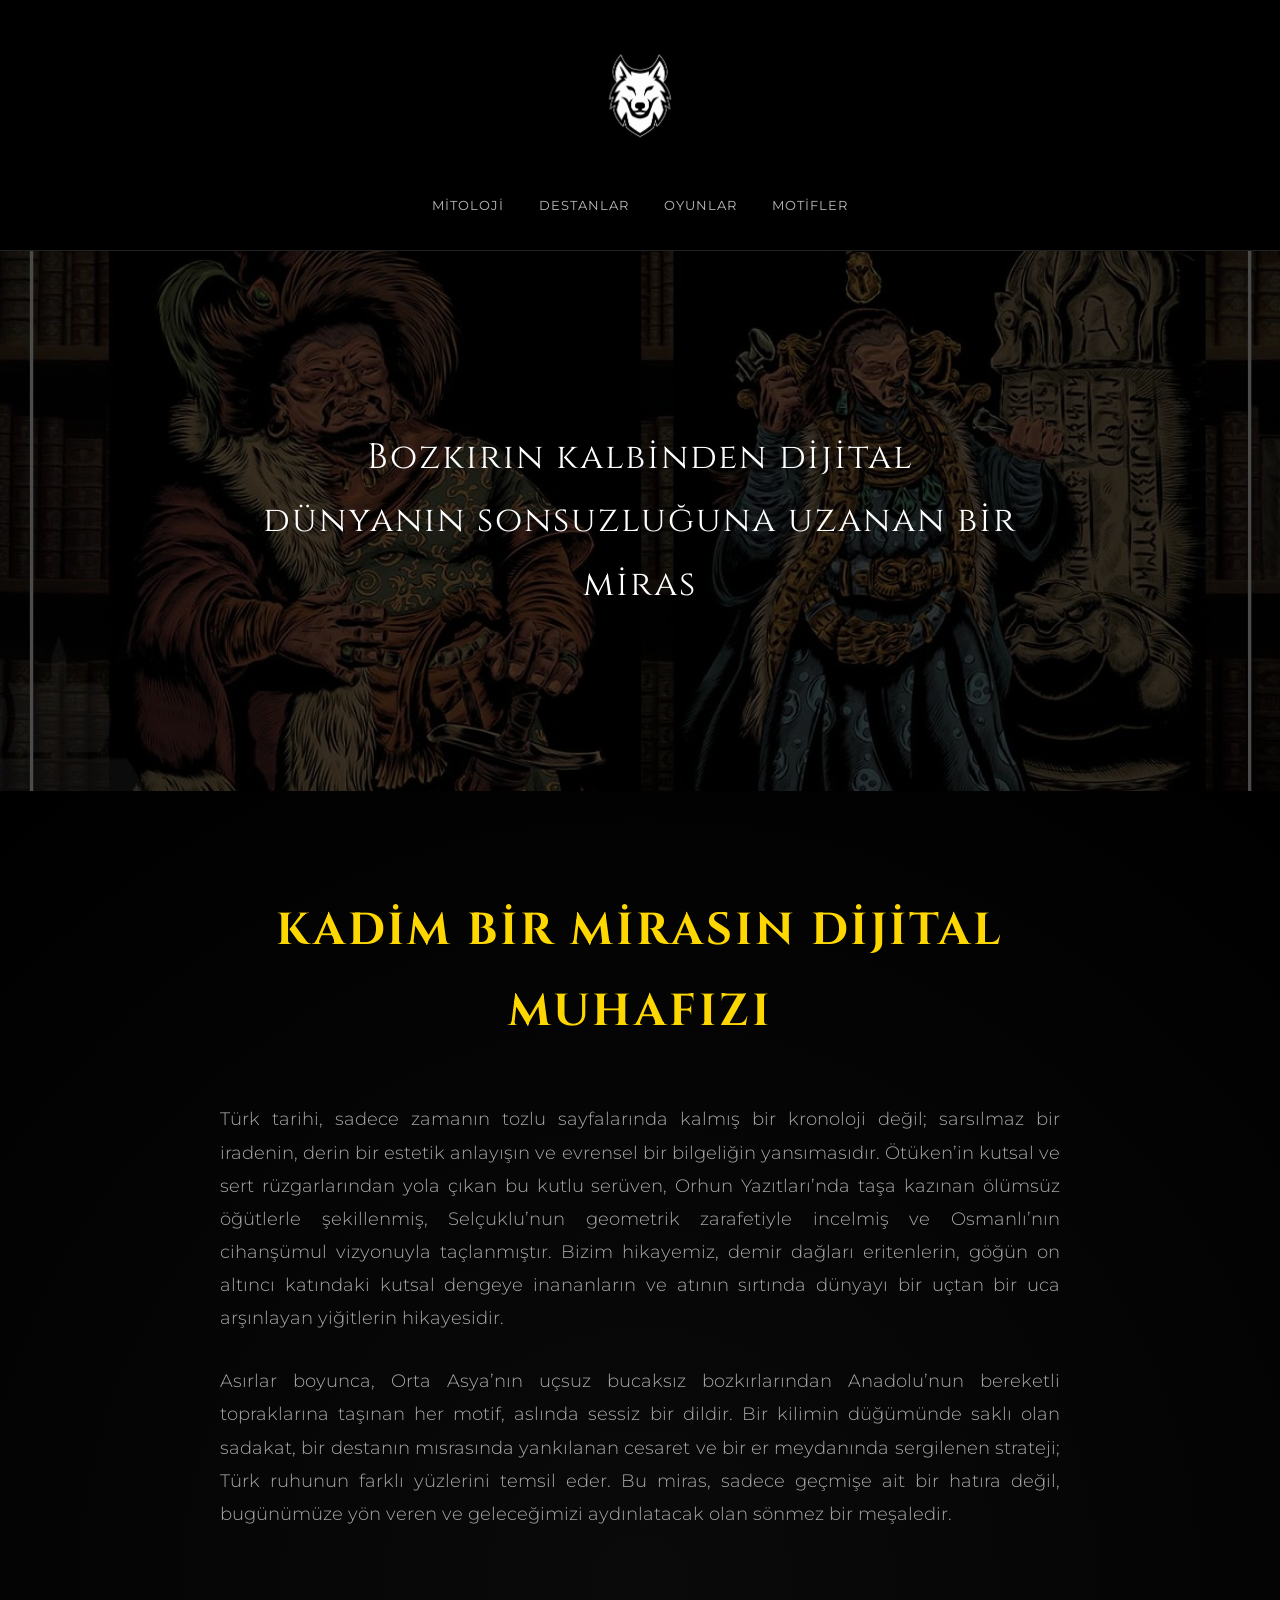
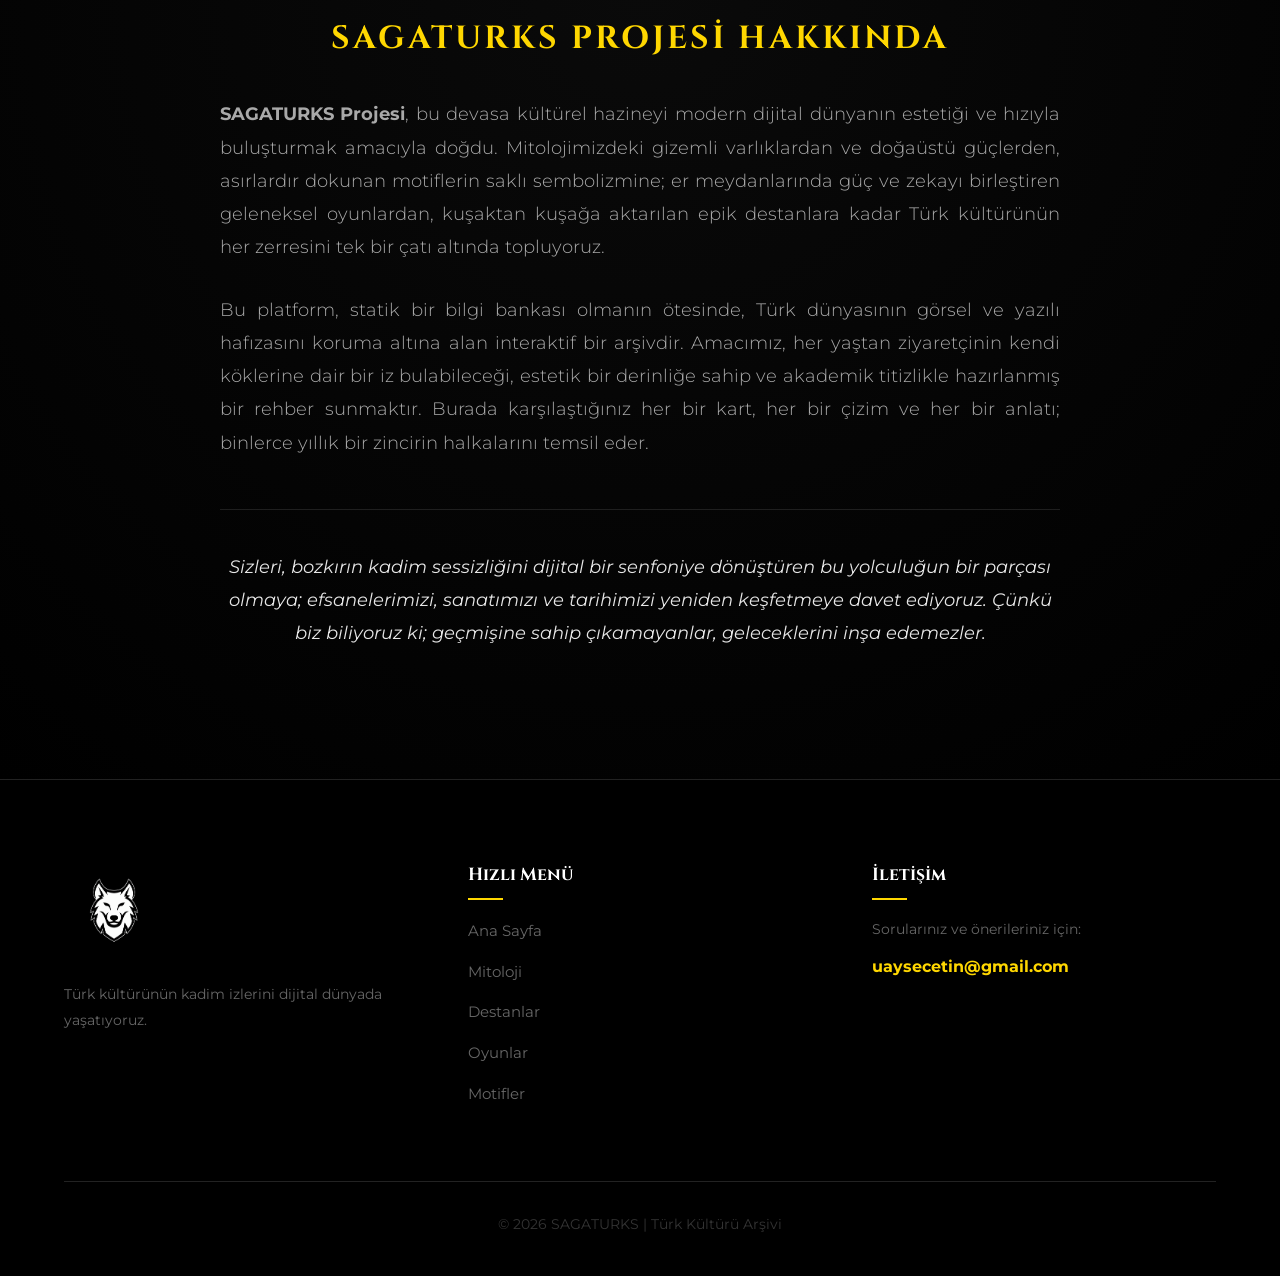
<file: index.html>
<!DOCTYPE html>
<html lang="tr">
<head>
    <meta charset="UTF-8">
    <meta name="viewport" content="width=device-width, initial-scale=1.0">
    <title>SAGATURKS | Türk Kültürü Arşivi</title>
    <link href="https://fonts.googleapis.com/css2?family=Cinzel:wght@400;700&family=Montserrat:wght@300;400;700;800&display=swap" rel="stylesheet">
    <link rel="stylesheet" href="style.css">
</head>
<body class="home-page">

    <header class="dark-header">
        <div class="logo-container">
            <a href="index.html">
                <img src="ortak/mainpage/logo.png" alt="SAGA Logo" class="main-logo-effect">
            </a>
        </div>
        <nav>
            <ul class="nav-links">
                <li><a href="mitoloji.html">Mitoloji</a></li>
                <li><a href="destanlar.html">Destanlar</a></li>
                <li><a href="oyunlar.html">Oyunlar</a></li>
                <li><a href="motifler.html">Motifler</a></li>
            </ul>
        </nav>
    </header>

    <main>
        <!-- Hero Section -->
        <section class="hero-map">
            <div class="hero-overlay">
                <p>Bozkırın kalbinden dijital dünyanın sonsuzluğuna uzanan bir miras</p>
            </div>
        </section>

        <!-- Epik Anlatı Bölümü -->
        <section class="epic-narrative-section">
            <div class="container">
                <div class="narrative-content">
                    <h2 class="narrative-title">Kadim Bir Mirasın Dijital Muhafızı</h2>
                    
                    <p class="narrative-text">
                        Türk tarihi, sadece zamanın tozlu sayfalarında kalmış bir kronoloji değil; sarsılmaz bir iradenin, derin bir estetik anlayışın ve evrensel bir bilgeliğin yansımasıdır. Ötüken’in kutsal ve sert rüzgarlarından yola çıkan bu kutlu serüven, Orhun Yazıtları’nda taşa kazınan ölümsüz öğütlerle şekillenmiş, Selçuklu’nun geometrik zarafetiyle incelmiş ve Osmanlı’nın cihanşümul vizyonuyla taçlanmıştır. Bizim hikayemiz, demir dağları eritenlerin, göğün on altıncı katındaki kutsal dengeye inananların ve atının sırtında dünyayı bir uçtan bir uca arşınlayan yiğitlerin hikayesidir.
                    </p>

                    <p class="narrative-text">
                        Asırlar boyunca, Orta Asya’nın uçsuz bucaksız bozkırlarından Anadolu’nun bereketli topraklarına taşınan her motif, aslında sessiz bir dildir. Bir kilimin düğümünde saklı olan sadakat, bir destanın mısrasında yankılanan cesaret ve bir er meydanında sergilenen strateji; Türk ruhunun farklı yüzlerini temsil eder. Bu miras, sadece geçmişe ait bir hatıra değil, bugünümüze yön veren ve geleceğimizi aydınlatacak olan sönmez bir meşaledir.
                    </p>

                    <h2 class="narrative-title small">SAGATURKS Projesi Hakkında</h2>

                    <p class="narrative-text">
                        <strong>SAGATURKS Projesi</strong>, bu devasa kültürel hazineyi modern dijital dünyanın estetiği ve hızıyla buluşturmak amacıyla doğdu. Mitolojimizdeki gizemli varlıklardan ve doğaüstü güçlerden, asırlardır dokunan motiflerin saklı sembolizmine; er meydanlarında güç ve zekayı birleştiren geleneksel oyunlardan, kuşaktan kuşağa aktarılan epik destanlara kadar Türk kültürünün her zerresini tek bir çatı altında topluyoruz. 
                    </p>

                    <p class="narrative-text">
                        Bu platform, statik bir bilgi bankası olmanın ötesinde, Türk dünyasının görsel ve yazılı hafızasını koruma altına alan interaktif bir arşivdir. Amacımız, her yaştan ziyaretçinin kendi köklerine dair bir iz bulabileceği, estetik bir derinliğe sahip ve akademik titizlikle hazırlanmış bir rehber sunmaktır. Burada karşılaştığınız her bir kart, her bir çizim ve her bir anlatı; binlerce yıllık bir zincirin halkalarını temsil eder.
                    </p>

                    <p class="narrative-text highlight">
                        Sizleri, bozkırın kadim sessizliğini dijital bir senfoniye dönüştüren bu yolculuğun bir parçası olmaya; efsanelerimizi, sanatımızı ve tarihimizi yeniden keşfetmeye davet ediyoruz. Çünkü biz biliyoruz ki; geçmişine sahip çıkamayanlar, geleceklerini inşa edemezler.
                    </p>
                </div>
            </div>
        </section>
    </main>

    <footer class="main-footer">
        <div class="footer-content">
            <div class="footer-section">
                <img src="ortak/mainpage/logo.png" class="main-logo-effect" style="width: 100px;">
                <p style="color: #666; font-size: 0.9rem; margin-top: 15px;">Türk kültürünün kadim izlerini dijital dünyada yaşatıyoruz.</p>
            </div>
            <div class="footer-section">
                <h3>Hızlı Menü</h3>
                <ul>
                    <li><a href="index.html">Ana Sayfa</a></li>
                    <li><a href="mitoloji.html">Mitoloji</a></li>
                    <li><a href="destanlar.html">Destanlar</a></li>
                    <li><a href="oyunlar.html">Oyunlar</a></li>
                    <li><a href="motifler.html">Motifler</a></li>
                </ul>
            </div>
            <div class="footer-section">
                <h3>İletişim</h3>
                <p style="color: #666; font-size: 0.9rem; margin-bottom: 10px;">Sorularınız ve önerileriniz için:</p>
                <a href="mailto:uaysecetin@gmail.com" class="contact-email">uaysecetin@gmail.com</a>
            </div>
        </div>
        <div class="footer-bottom">
            <p>&copy; 2026 SAGATURKS | Türk Kültürü Arşivi</p>
        </div>
    </footer>

</body>
</html>
</file>
<file: style.css>
/* --- DEĞİŞKENLER --- */
:root {
    --primary-gold: #FFD700;
    --dark-bg: #000000;
    --text-gray: #bbb;
    --line-color: #222;
}

/* --- TEMEL AYARLAR --- */
* { margin: 0; padding: 0; box-sizing: border-box; }

body {
    font-family: 'Montserrat', sans-serif;
    background-color: var(--dark-bg);
    color: #ffffff;
    line-height: 1.8;
    overflow-x: hidden;
}

/* --- HEADER (Destanlar İle Uyumlu) --- */
.dark-header {
    background-color: var(--dark-bg);
    padding: 30px 5%;
    text-align: center;
    border-bottom: 1px solid var(--line-color);
}

.main-logo-effect {
    width: 130px;
    transition: transform 0.4s cubic-bezier(0.175, 0.885, 0.32, 1.275);
    cursor: pointer;
    display: inline-block;
}

.main-logo-effect:hover { transform: scale(1.25); }

.nav-links {
    list-style: none;
    display: flex;
    justify-content: center;
    gap: 35px;
    margin-top: 25px;
}

.nav-links a {
    text-decoration: none;
    color: var(--text-gray);
    font-size: 13px;
    text-transform: uppercase;
    letter-spacing: 1px;
    transition: 0.3s;
}

.nav-links a:hover { color: var(--primary-gold); }

/* --- HERO SECTION --- */
.hero-map {
    width: 100%;
    height: 60vh;
    background: linear-gradient(rgba(0,0,0,0.7), rgba(0,0,0,0.7)), url('ortak/mainpage/0000.jpg') no-repeat center center;
    background-size: cover;
    display: flex;
    align-items: center;
    justify-content: center;
}

.hero-overlay p {
    color: #fff;
    font-size: clamp(1.4rem, 4vw, 2.2rem);
    font-family: 'Cinzel', serif;
    text-align: center;
    max-width: 800px;
    padding: 0 20px;
    letter-spacing: 2px;
}

/* --- EPİK ANLATI BÖLÜMÜ --- */
.epic-narrative-section {
    padding: 100px 0;
    background: radial-gradient(circle at center, #0a0a0a 0%, #000 100%);
}

.container {
    max-width: 900px;
    margin: 0 auto;
    padding: 0 30px;
}

.narrative-content {
    text-align: center;
}

.narrative-title {
    font-family: 'Cinzel', serif;
    font-size: clamp(1.8rem, 5vw, 2.8rem);
    color: var(--primary-gold);
    margin-bottom: 50px;
    letter-spacing: 3px;
    text-transform: uppercase;
}

.narrative-title.small {
    font-size: clamp(1.4rem, 3vw, 2rem);
    margin-top: 80px;
    margin-bottom: 30px;
}

.narrative-text {
    font-size: clamp(1rem, 2vw, 1.15rem);
    color: var(--text-gray);
    margin-bottom: 30px;
    text-align: justify;
    font-weight: 300;
    opacity: 0.9;
}

.narrative-text.highlight {
    font-style: italic;
    color: #fff;
    font-weight: 400;
    margin-top: 50px;
    border-top: 1px solid var(--line-color);
    padding-top: 40px;
    text-align: center;
}

/* --- FOOTER (Destanlar İle Birebir) --- */
.main-footer {
    background-color: #000000;
    padding: 80px 5% 40px;
    border-top: 1px solid var(--line-color);
}

.footer-content {
    display: grid;
    grid-template-columns: repeat(auto-fit, minmax(250px, 1fr));
    gap: 60px;
    max-width: 1200px;
    margin: 0 auto;
}

.footer-section h3 {
    font-family: 'Cinzel', serif;
    margin-bottom: 25px;
    color: #fff;
    position: relative;
    font-size: 1.1rem;
}

.footer-section h3::after {
    content: '';
    position: absolute;
    left: 0;
    bottom: -8px;
    width: 35px;
    height: 2px;
    background-color: var(--primary-gold);
}

.footer-section ul { list-style: none; }
.footer-section ul li { margin-bottom: 12px; }
.footer-section ul li a {
    color: #666;
    text-decoration: none;
    transition: 0.3s;
    font-size: 0.95rem;
}

.footer-section ul li a:hover {
    color: var(--primary-gold);
    padding-left: 8px;
}

.contact-email {
    color: var(--primary-gold);
    text-decoration: none;
    font-weight: 700;
}

.footer-bottom {
    text-align: center;
    margin-top: 60px;
    padding-top: 30px;
    border-top: 1px solid var(--line-color);
    color: #333;
    font-size: 0.85rem;
}

/* --- RESPONSIVE --- */
@media (max-width: 768px) {
    .nav-links {
        gap: 15px;
        flex-wrap: wrap;
    }
    .footer-content {
        text-align: center;
    }
    .footer-section h3::after {
        left: 50%;
        transform: translateX(-50%);
    }
}
</file>
